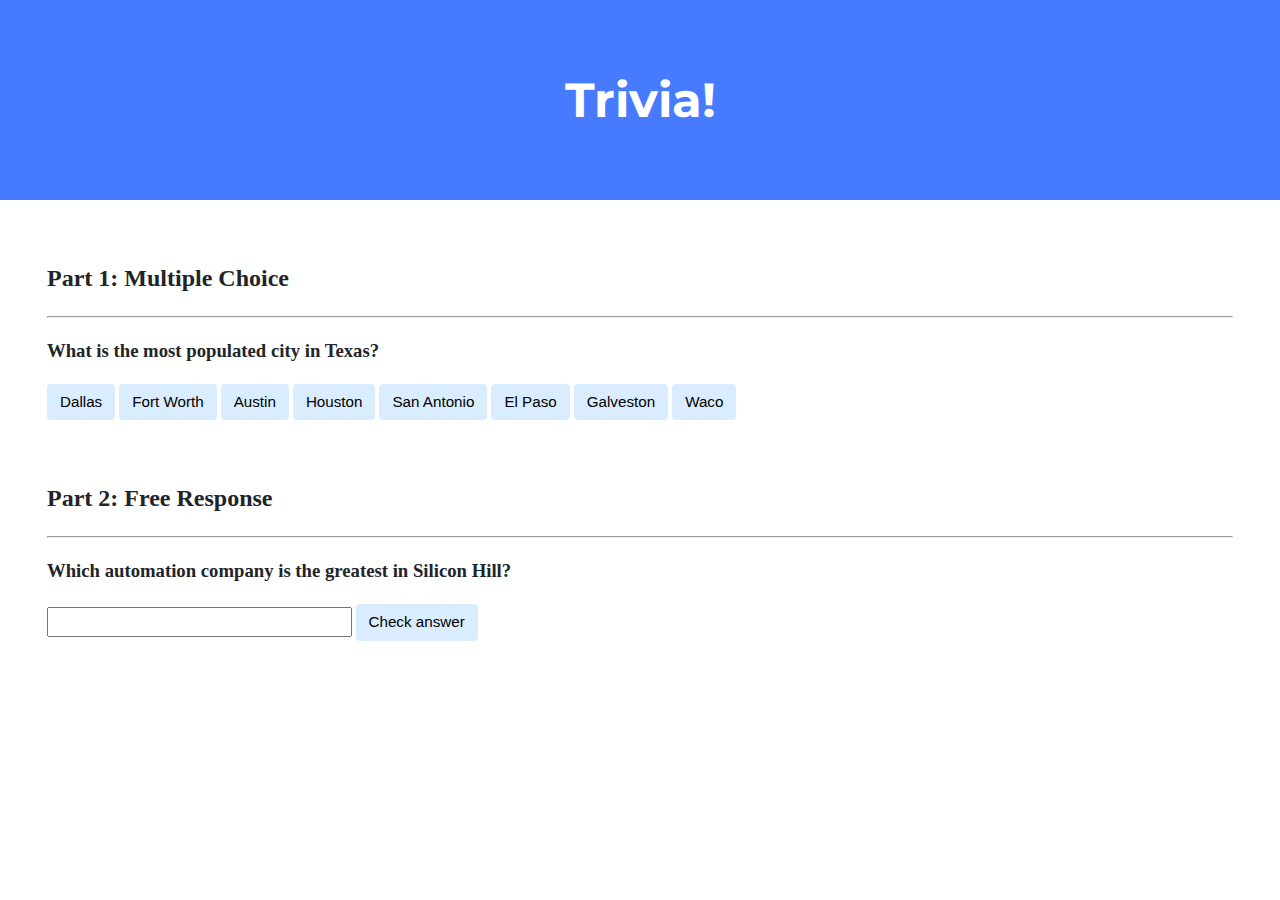
<file: pset8/trivia/index.html>
<!DOCTYPE html>

<html lang="en">
    <head>
        <link href="https://fonts.googleapis.com/css2?family=Montserrat:wght@500&display=swap" rel="stylesheet">
        <link href="styles.css" rel="stylesheet">
        <title>Trivia!</title>
        <script>
            document.addEventListener("DOMContentLoaded", function() {
                // SECTION 1: MULTIPLE CHOICE Q
                let incorrect_buttons = document.querySelectorAll('.incorrect');
                let correct_buttons = document.querySelectorAll('.correct');
                let msg = document.querySelector('#msg');

                for (let i = 0; i < incorrect_buttons.length; i++) {
                // for (let incorrect_button of incorrect_buttons) {
                    // console.log(incorrect_buttons[i]);
                    incorrect_buttons[i].addEventListener('click', function(){
                        incorrect_buttons[i].style.background = 'red';  // background or backgroundColor works
                        msg.innerHTML = "INCORRECT";
                    });
                };

                correct_buttons[0].addEventListener('click', function(){
                    correct_buttons[0].style.backgroundColor = "green";
                    msg.innerHTML = "CORRECT";
                });

                // SECTION 2: FREE ANSWER Q
                let text = document.querySelector('#text');
                let submit = document.querySelector('#submit');
                let msg1 = document.querySelector('#msg1');

                submit.addEventListener('click', function(){
                    if (text.value == 'emerson')
                    {
                        text.style.color = 'green';
                        msg1.innerHTML = "CORRECT";
                    }
                    else
                    {
                        text.style.color = 'red';
                        msg1.innerHTML = "INCORRECT";
                    }
                });

            });

        </script>
    </head>
    <body>
        <div class="header">
            <h1>Trivia!</h1>
        </div>

        <div class="container">
            <div class="section">
                <h2>Part 1: Multiple Choice </h2>
                <hr>
                <h3>What is the most populated city in Texas?</h3>
                    <button class="incorrect">Dallas</button>
                    <button class="incorrect">Fort Worth</button>
                    <button class="incorrect">Austin</button>
                    <button class="correct">Houston</button>
                    <button class="incorrect">San Antonio</button>
                    <button class="incorrect">El Paso</button>
                    <button class="incorrect">Galveston</button>
                    <button class="incorrect">Waco</button>
                    <p id="msg"></p>
            </div>

            <div class="section">
                <h2>Part 2: Free Response</h2>
                <hr>
                <h3>Which automation company is the greatest in Silicon Hill?</h3>
                    <input id="text" type="text">
                    <input id="submit" type="submit" value="Check answer">
                    <p id="msg1"></p>
            </div>
        </div>
    </body>
</html>
</file>
<file: pset8/trivia/styles.css>
body {
    background-color: #fff;
    color: #212529;
    font-size: 1rem;
    font-weight: 400;
    line-height: 1.5;
    margin: 0;
    text-align: left;
}

.container {
    margin-left: auto;
    margin-right: auto;
    padding-left: 15px;
    padding-right: 15px;
}

.header {
    background-color: #477bff;
    color: #fff;
    margin-bottom: 2rem;
    padding: 2rem 1rem;
    text-align: center;
}

.section {
    padding: 0.5rem 2rem 1rem 2rem;
}

.section:hover {
    background-color: #f5f5f5;
    transition: color 2s ease-in-out, background-color 0.15s ease-in-out;
}

h1 {
    font-family: 'Montserrat', sans-serif;
    font-size: 48px;
}

button, input[type="submit"] {
    background-color: #d9edff;
    border: 1px solid transparent;
    border-radius: 0.25rem;
    font-size: 0.95rem;
    font-weight: 400;
    line-height: 1.5;
    padding: 0.375rem 0.75rem;
    text-align: center;
    transition: color 0.15s ease-in-out, background-color 0.15s ease-in-out, border-color 0.15s ease-in-out, box-shadow 0.15s ease-in-out;
    vertical-align: middle;
}


input[type="text"] {
    line-height: 1.8;
    width: 25%;
}

input[type="text"]:hover {
    background-color: #f5f5f5;
    transition: color 2s ease-in-out, background-color 0.15s ease-in-out;
}
</file>
